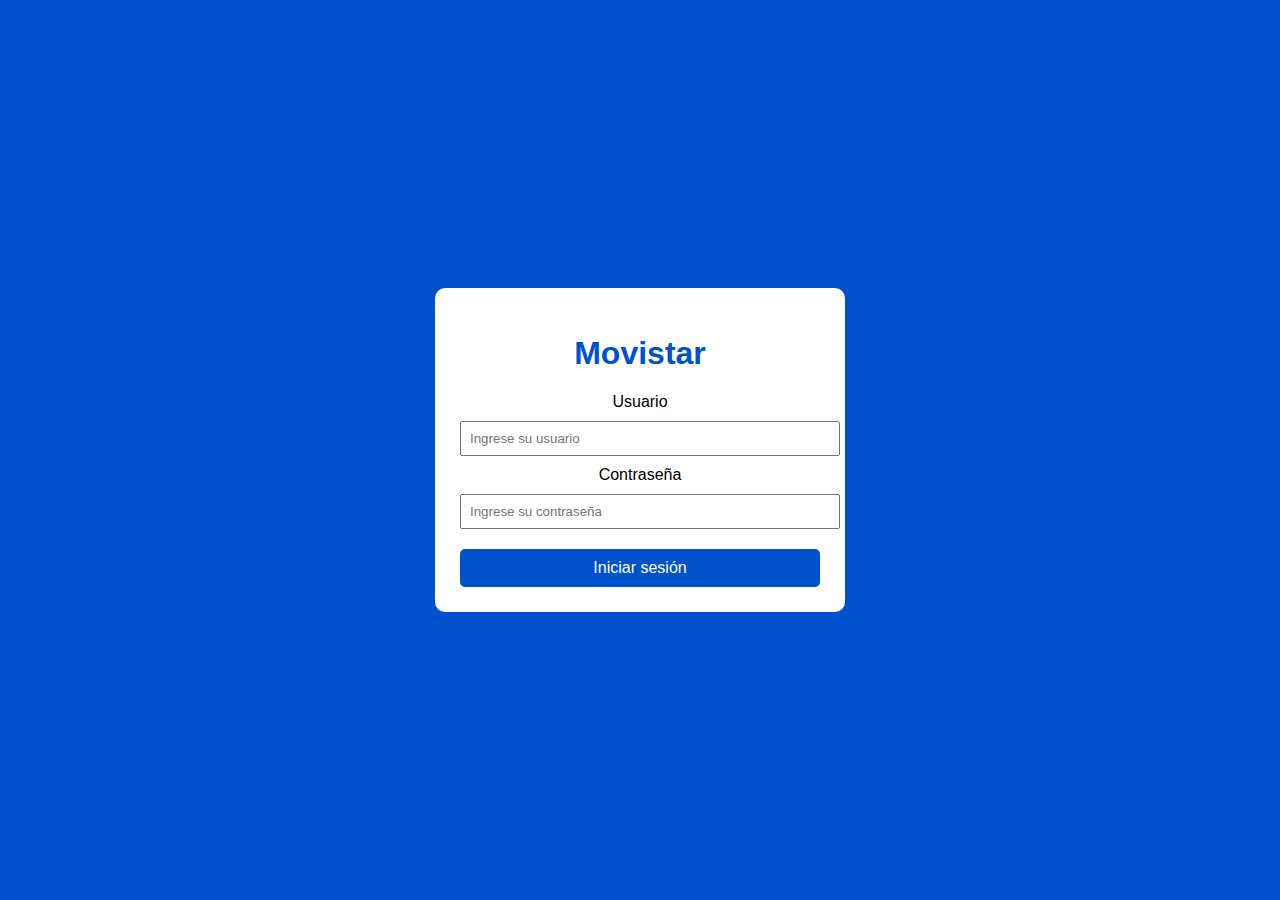
<file: index.html>
<!DOCTYPE html>
<html lang="es">

<head>
    <meta charset="UTF-8">
    <title>Movistar | Login</title>
    <link rel="stylesheet" href="css/styles.css">
</head>

<body>

    <div class="login-container">
        <h1>Movistar</h1>

        <label>Usuario</label>
        <input type="text" placeholder="Ingrese su usuario">

        <label>Contraseña</label>
        <input type="password" placeholder="Ingrese su contraseña">

        <a href="menu.html" class="btn">Iniciar sesión</a>
    </div>

</body>

</html>
</file>
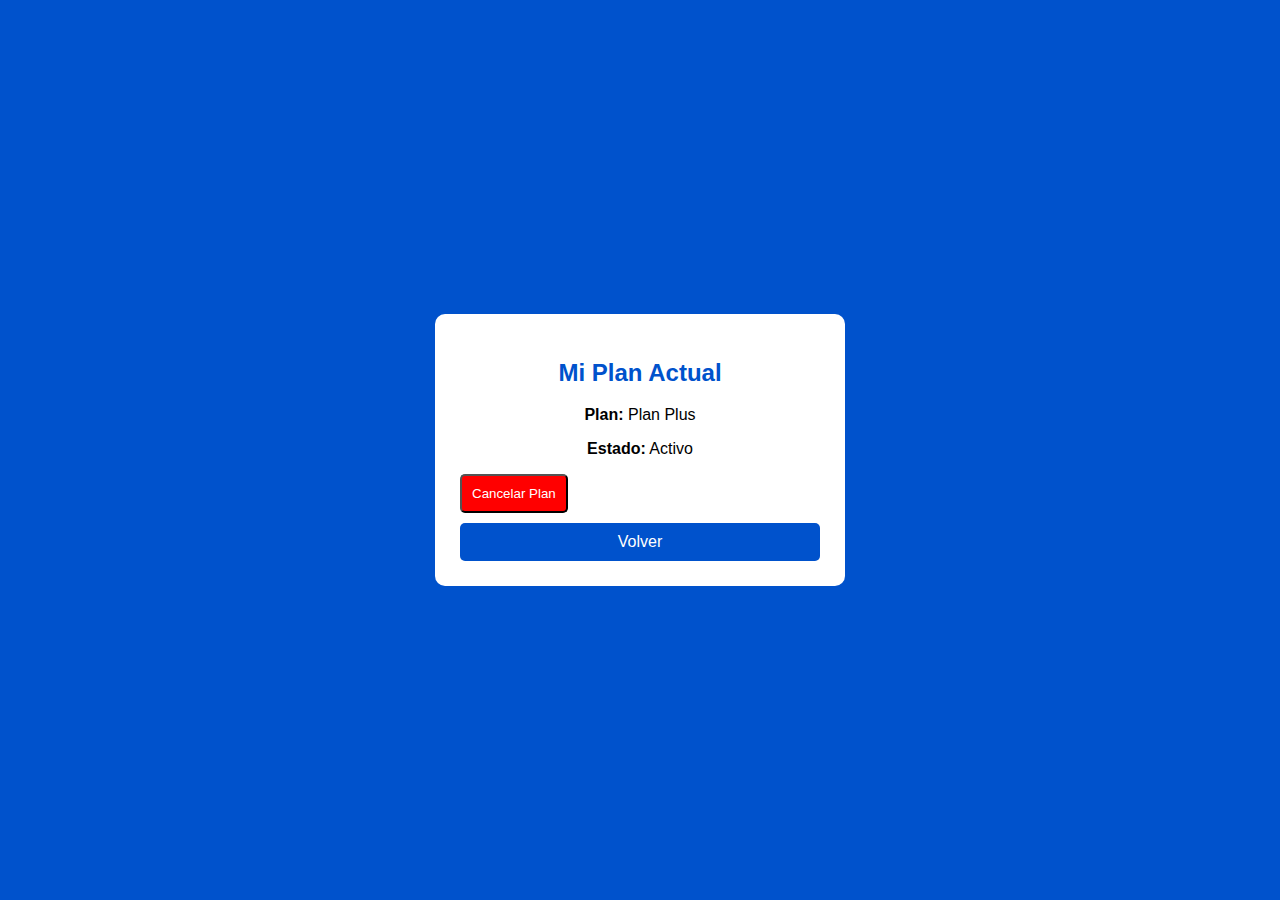
<file: cancelar.html>
<!DOCTYPE html>
<html lang="es">

<head>
    <meta charset="UTF-8">
    <title>Movistar | Cancelar Plan</title>
    <link rel="stylesheet" href="css/styles.css">
</head>

<body>

    <div class="cancelar-container">
        <h2>Mi Plan Actual</h2>

        <p><strong>Plan:</strong> Plan Plus</p>
        <p><strong>Estado:</strong> Activo</p>

        <button class="btn cancelar">Cancelar Plan</button>

        <a href="menu.html" class="btn">Volver</a>
    </div>

</body>

</html>
</file>
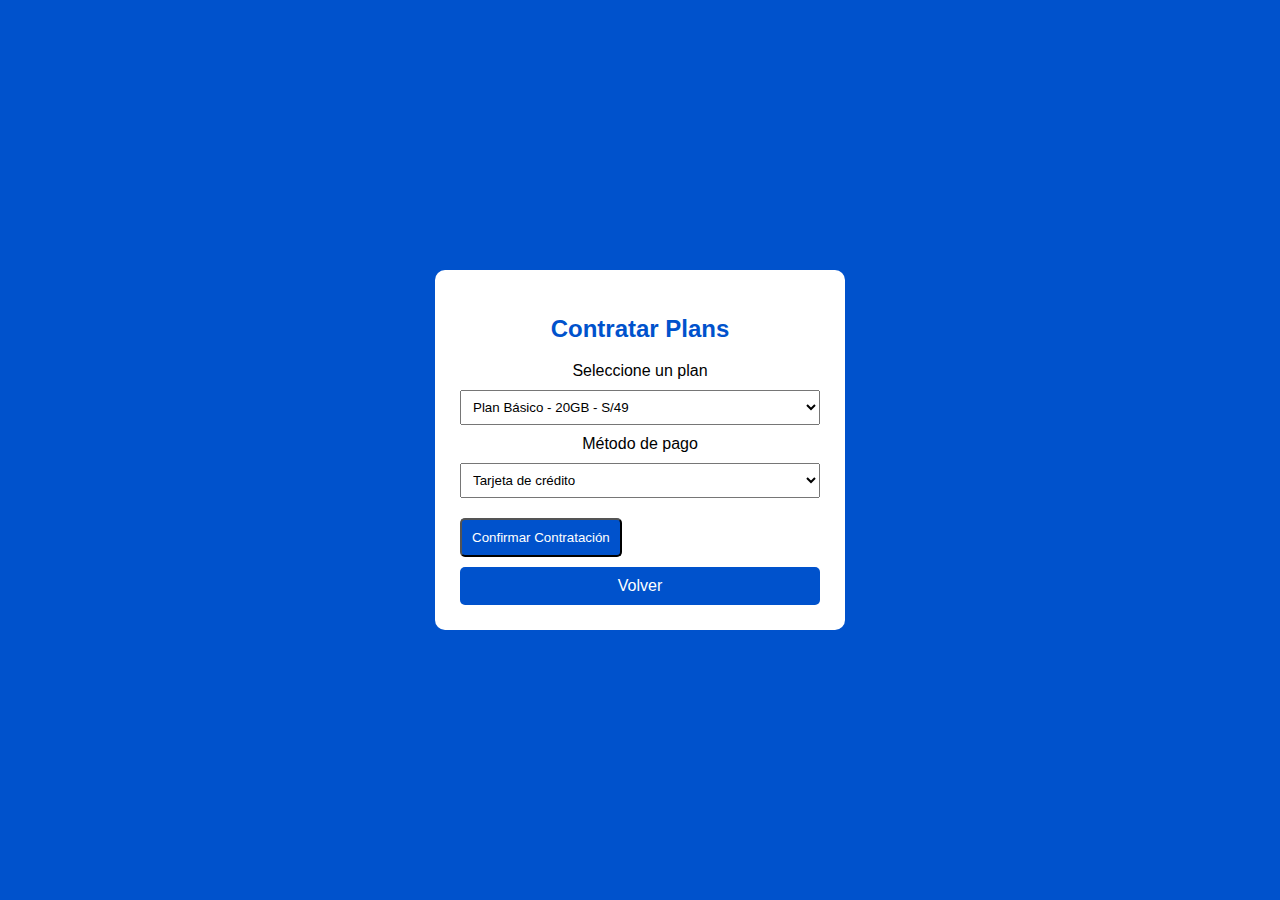
<file: contratar.html>
<!DOCTYPE html>
<html lang="es">

<head>
    <meta charset="UTF-8">
    <title>Movistar | Contratar Plan</title>
    <link rel="stylesheet" href="css/styles.css">
</head>

<body>

    <div class="contratar-container">
        <h2>Contratar Plans</h2>

        <label>Seleccione un plan</label>
        <select>
            <option>Plan Básico - 20GB - S/49</option>
            <option>Plan Plus - 50GB - S/79</option>
            <option>Plan Premium - Ilimitado - S/99</option>
        </select>

        <label>Método de pago</label>
        <select>
            <option>Tarjeta de crédito</option>
            <option>Tarjeta de débito</option>
            <option>Pago en recibo</option>
        </select>

        <button class="btn">Confirmar Contratación</button>

        <a href="menu.html" class="btn">Volver</a>
    </div>

</body>

</html>
</file>
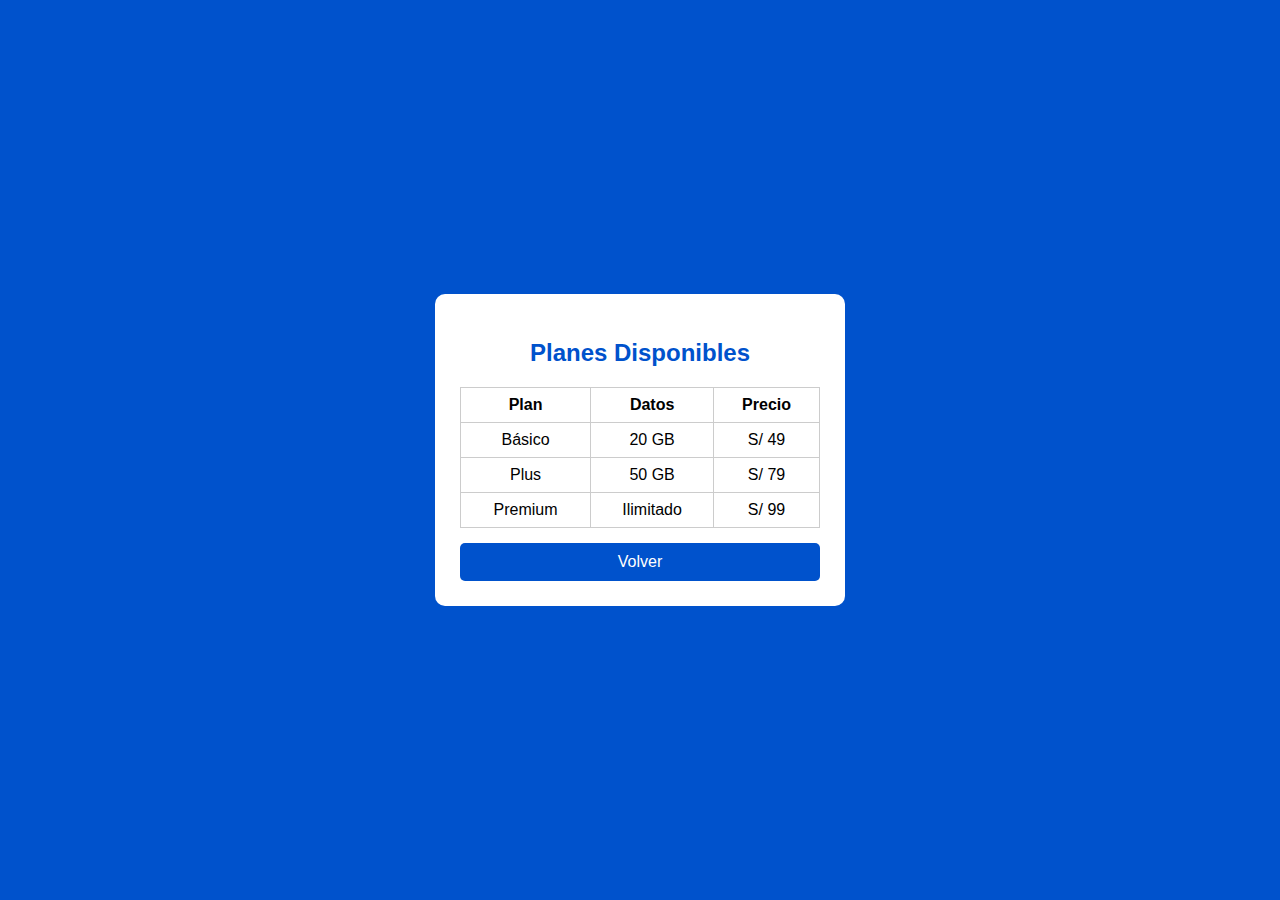
<file: planes.html>
<!DOCTYPE html>
<html lang="es">

<head>
    <meta charset="UTF-8">
    <title>Movistar | Planes</title>
    <link rel="stylesheet" href="css/styles.css">
</head>

<body>

    <div class="planes-container">
        <h2>Planes Disponibles</h2>

        <table>
            <tr>
                <th>Plan</th>
                <th>Datos</th>
                <th>Precio</th>
            </tr>
            <tr>
                <td>Básico</td>
                <td>20 GB</td>
                <td>S/ 49</td>
            </tr>
            <tr>
                <td>Plus</td>
                <td>50 GB</td>
                <td>S/ 79</td>
            </tr>
            <tr>
                <td>Premium</td>
                <td>Ilimitado</td>
                <td>S/ 99</td>
            </tr>
        </table>

        <a href="menu.html" class="btn">Volver</a>
    </div>

</body>

</html>
</file>
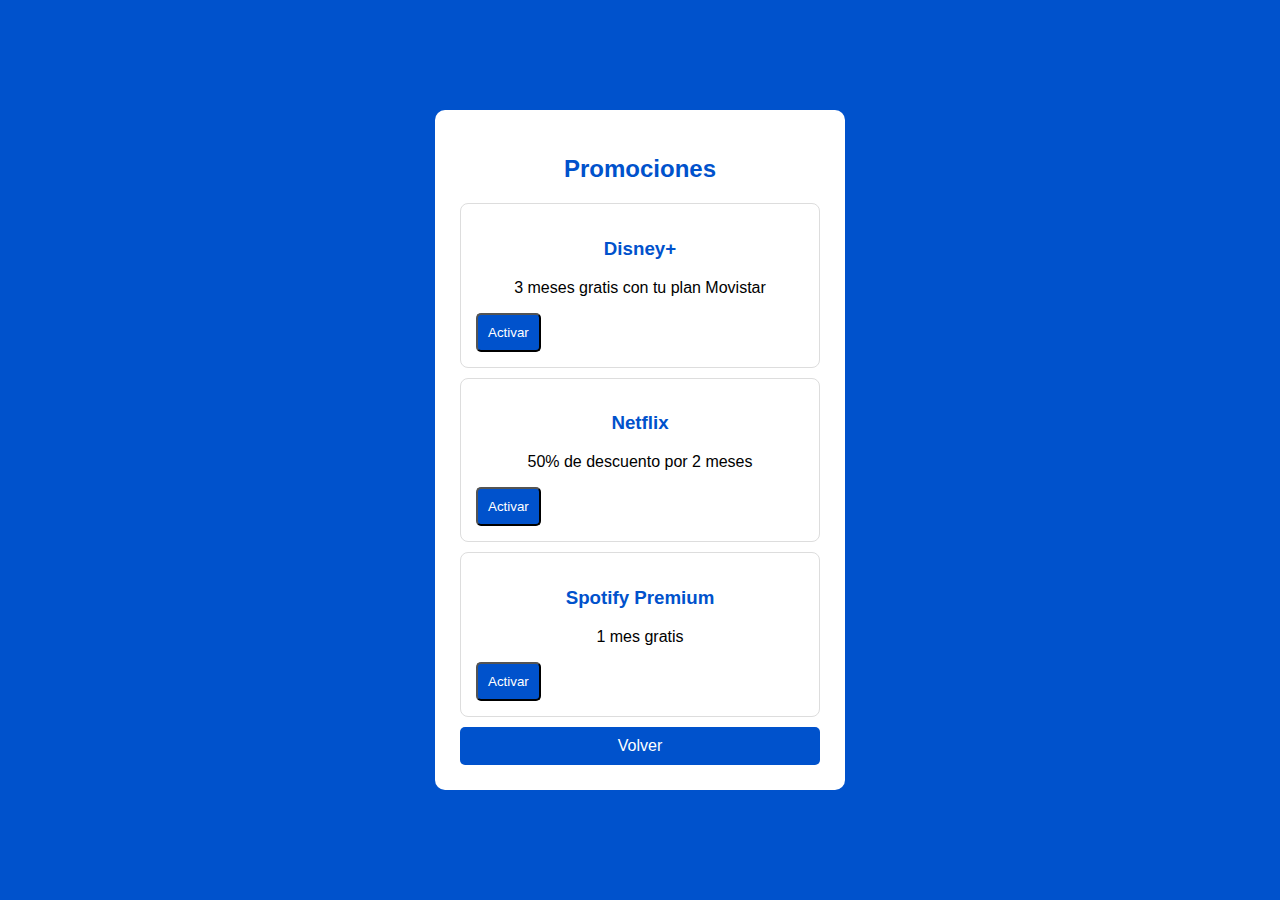
<file: promociones.html>
<!DOCTYPE html>
<html lang="es">

<head>
    <meta charset="UTF-8">
    <title>Movistar | Promociones</title>
    <link rel="stylesheet" href="css/styles.css">
</head>

<body>

    <div class="promos-container">
        <h2>Promociones</h2>

        <div class="promo-card">
            <h3>Disney+</h3>
            <p>3 meses gratis con tu plan Movistar</p>
            <button class="btn">Activar</button>
        </div>

        <div class="promo-card">
            <h3>Netflix</h3>
            <p>50% de descuento por 2 meses</p>
            <button class="btn">Activar</button>
        </div>

        <div class="promo-card">
            <h3>Spotify Premium</h3>
            <p>1 mes gratis</p>
            <button class="btn">Activar</button>
        </div>

        <a href="menu.html" class="btn">Volver</a>
    </div>

</body>

</html>
</file>
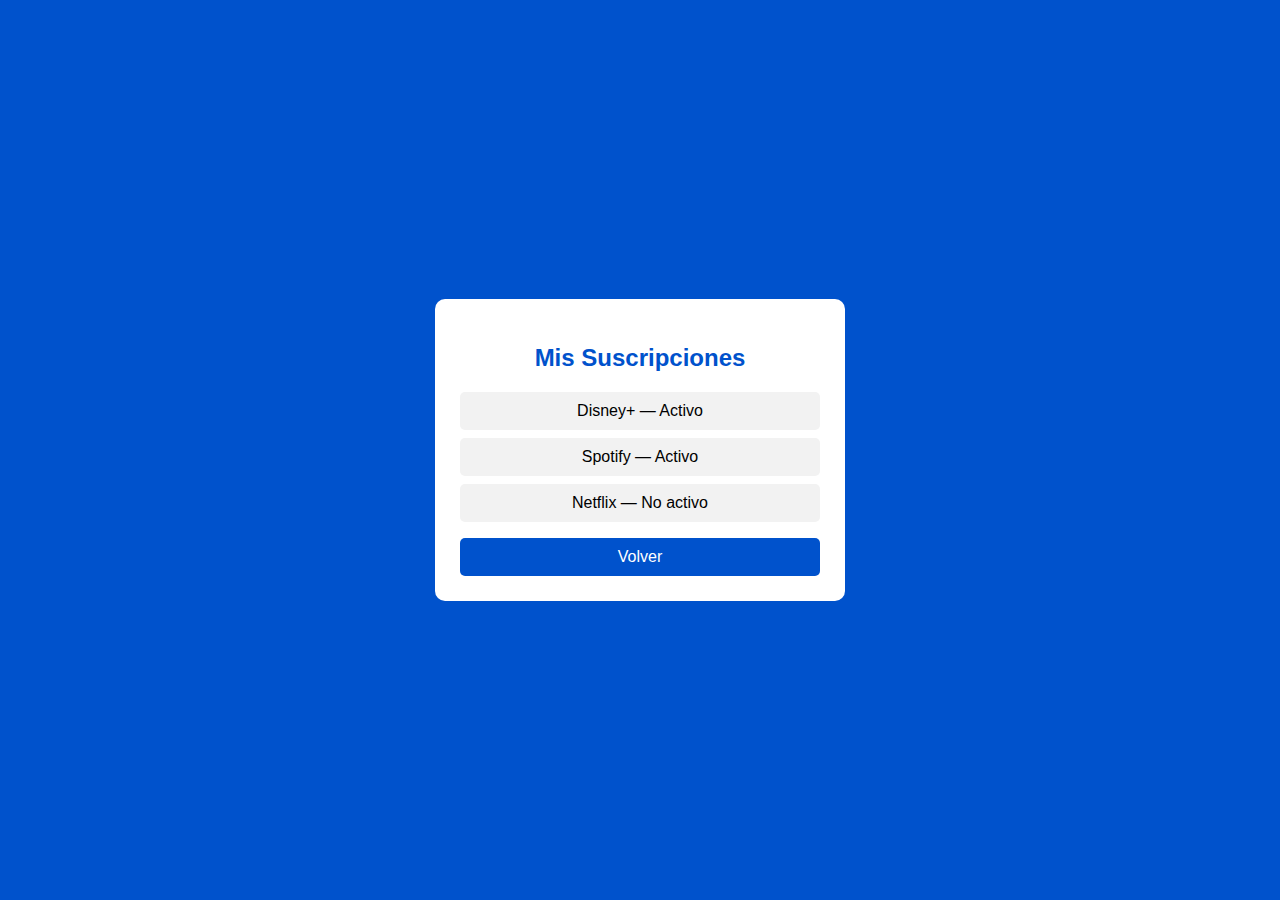
<file: suscripciones.html>
<!DOCTYPE html>
<html lang="es">

<head>
    <meta charset="UTF-8">
    <title>Movistar | Suscripciones</title>
    <link rel="stylesheet" href="css/styles.css">
</head>

<body>

    <div class="suscripciones-container">
        <h2>Mis Suscripciones</h2>

        <ul class="lista-suscripciones">
            <li>Disney+ — Activo</li>
            <li>Spotify — Activo</li>
            <li>Netflix — No activo</li>
        </ul>

        <a href="menu.html" class="btn">Volver</a>
    </div>

</body>

</html>
</file>
<file: css/styles.css>
body {
    font-family: Arial, sans-serif;
    background-color: #0052CC;
    display: flex;
    justify-content: center;
    align-items: center;
    height: 100vh;
    margin: 0;
}

/* CONTENEDORES */
.login-container,
.menu-container,
.planes-container,
.contratar-container,
.promos-container,
.suscripciones-container,
.cancelar-container {
    background: white;
    padding: 25px;
    width: 360px;
    border-radius: 10px;
    text-align: center;
}

/* TITULOS */
h1,
h2 {
    color: #0052CC;
}

/* INPUTS */
input,
select {
    width: 100%;
    padding: 8px;
    margin: 10px 0;
}

/* BOTONES */
.btn {
    display: block;
    background: #0052CC;
    color: white;
    padding: 10px;
    margin-top: 10px;
    text-decoration: none;
    border-radius: 5px;
}

.salir {
    background: #999;
}

.cancelar {
    background: red;
}

/* TABLAS */
table {
    width: 100%;
    border-collapse: collapse;
    margin: 15px 0;
}

table,
th,
td {
    border: 1px solid #ccc;
}

th,
td {
    padding: 8px;
}

/* PROMOCIONES */
.promo-card {
    border: 1px solid #ddd;
    padding: 15px;
    margin-bottom: 10px;
    border-radius: 8px;
}

.promo-card h3 {
    color: #0052CC;
}

/* SUSCRIPCIONES */
.lista-suscripciones {
    list-style: none;
    padding: 0;
}

.lista-suscripciones li {
    background: #f2f2f2;
    padding: 10px;
    margin-bottom: 8px;
    border-radius: 5px;
}
</file>
